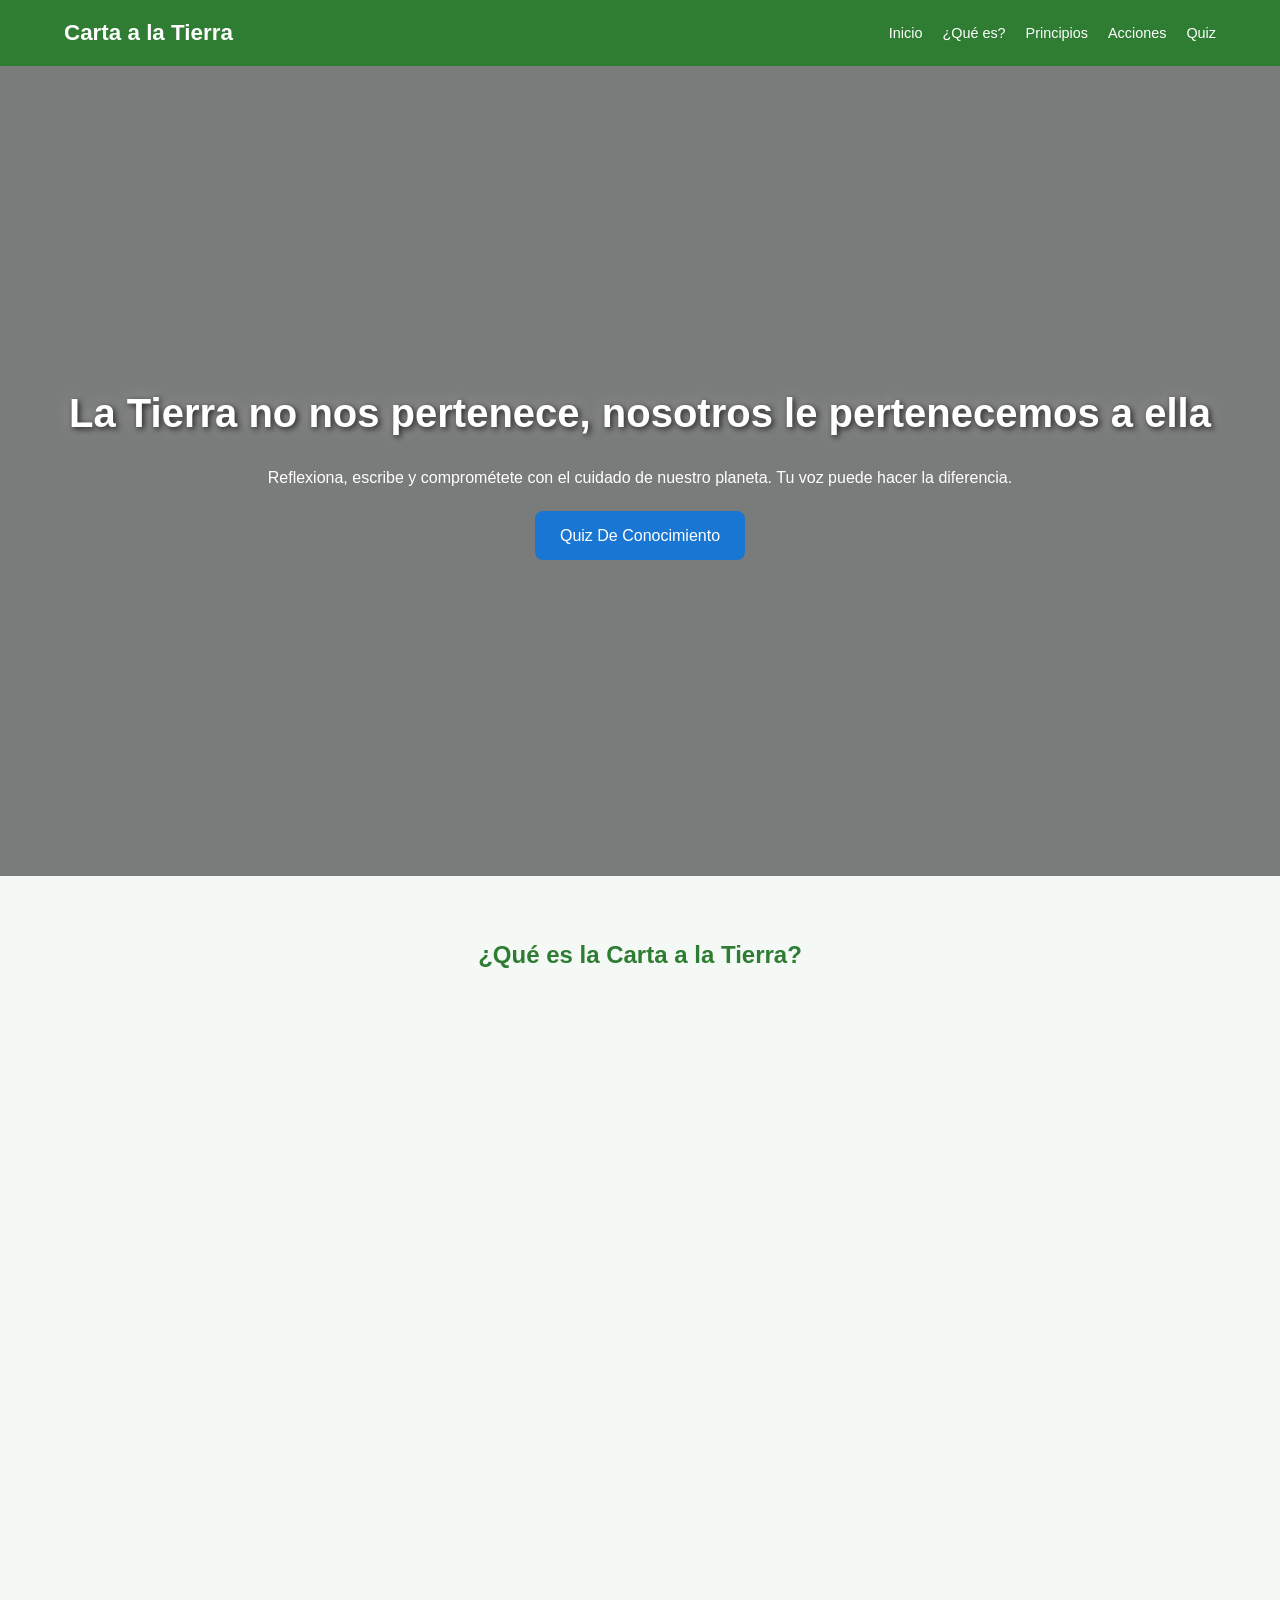
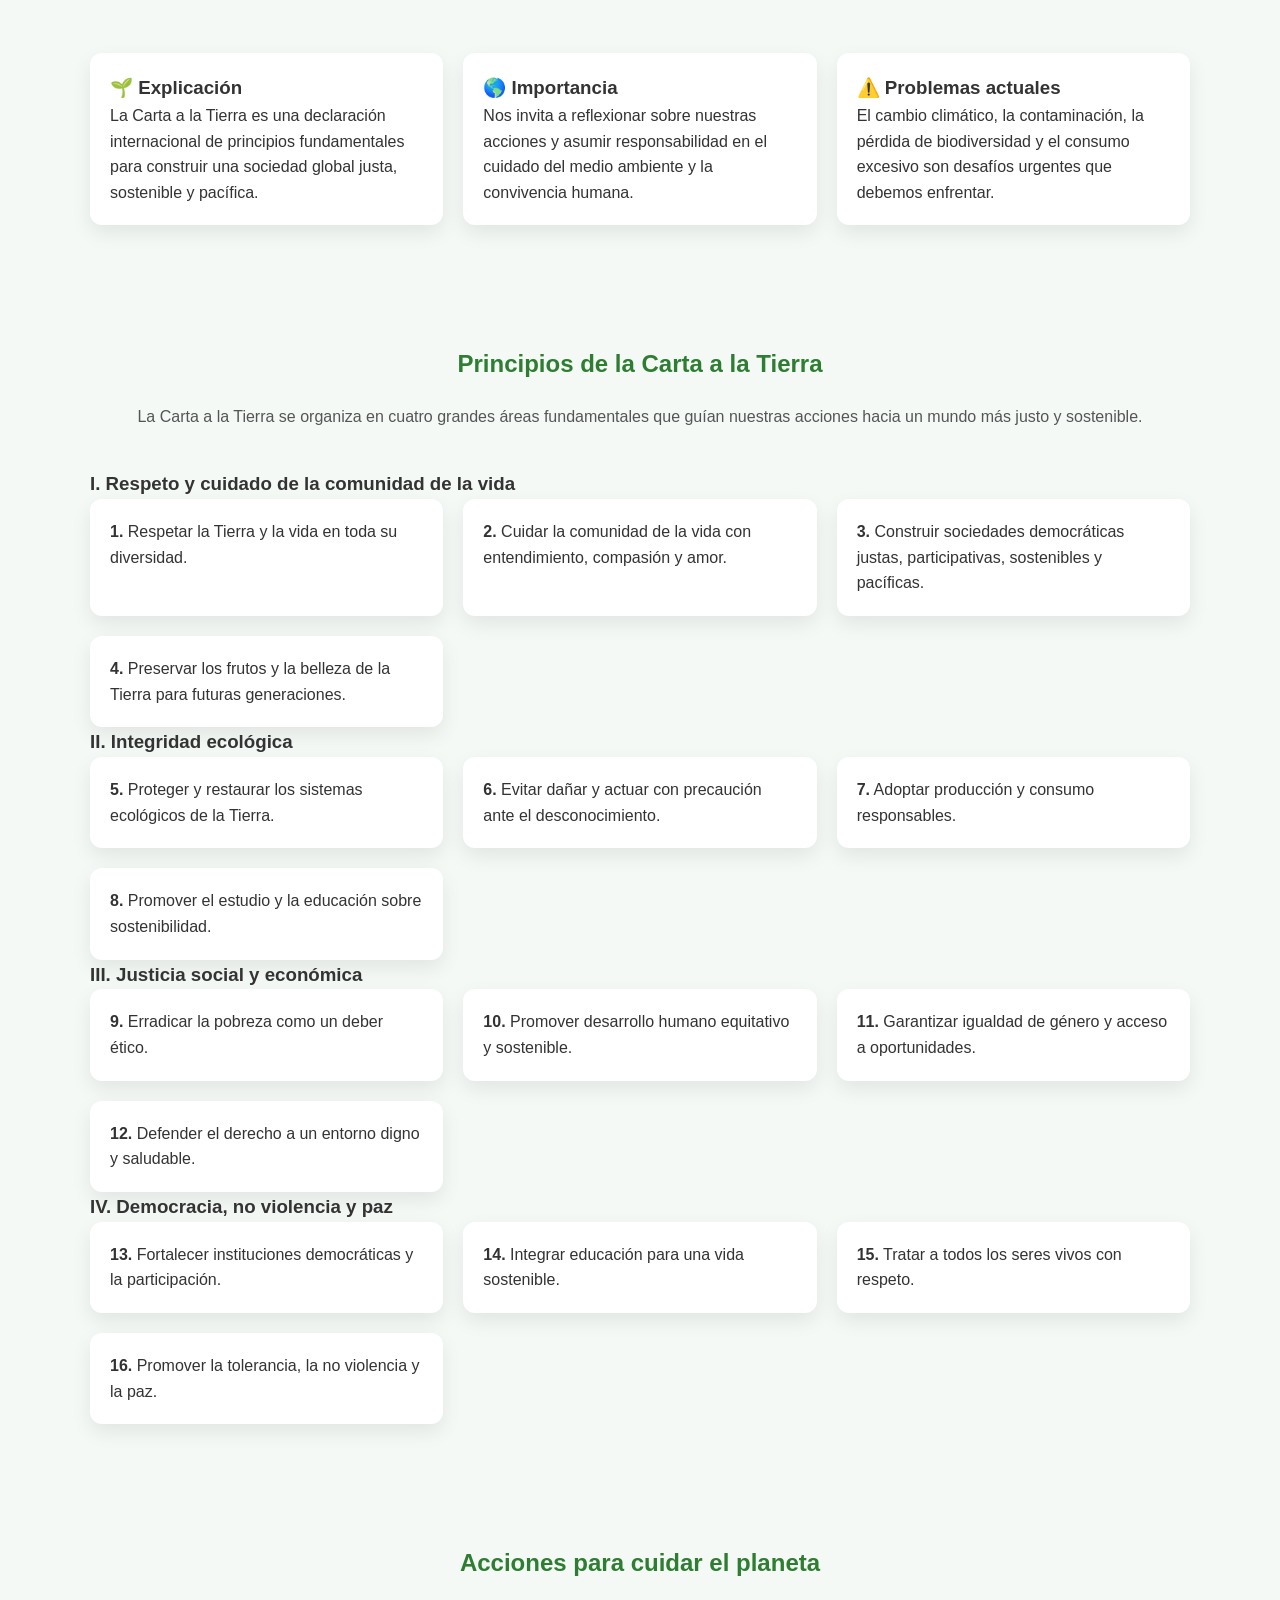
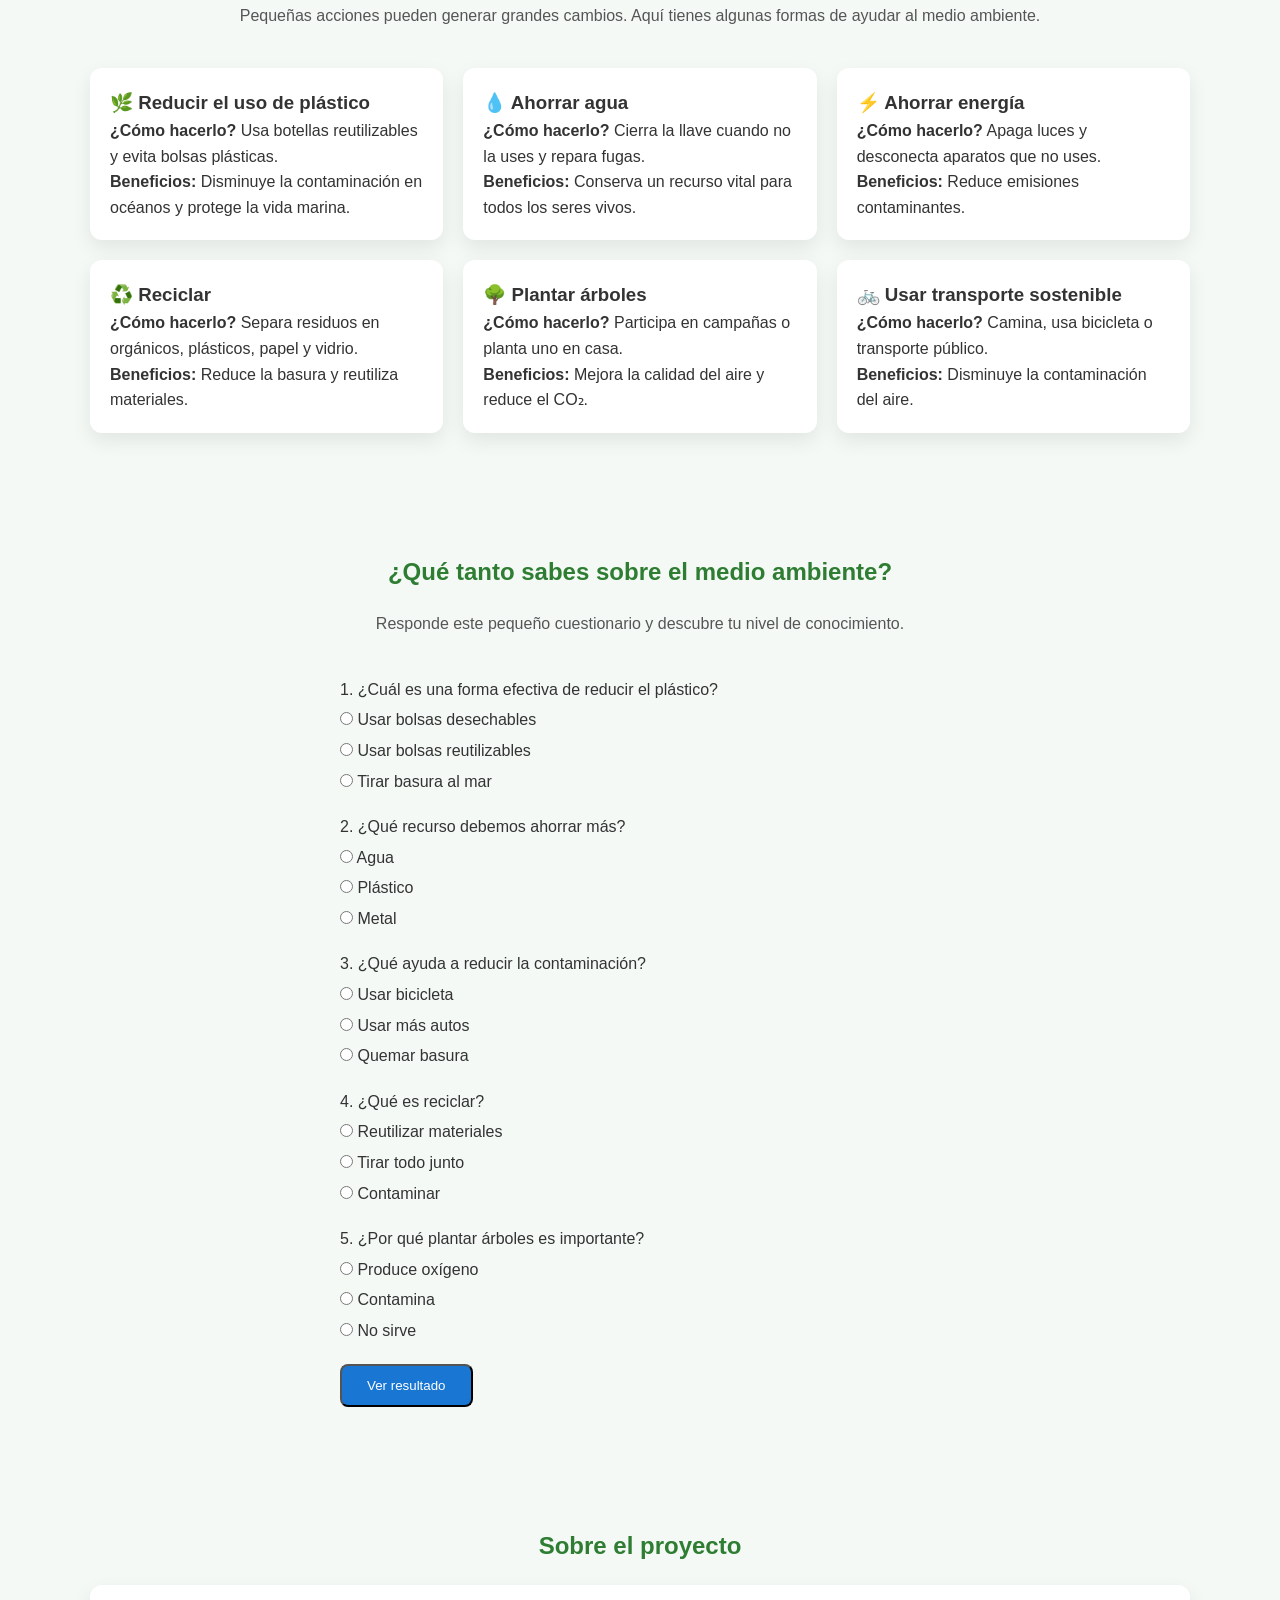
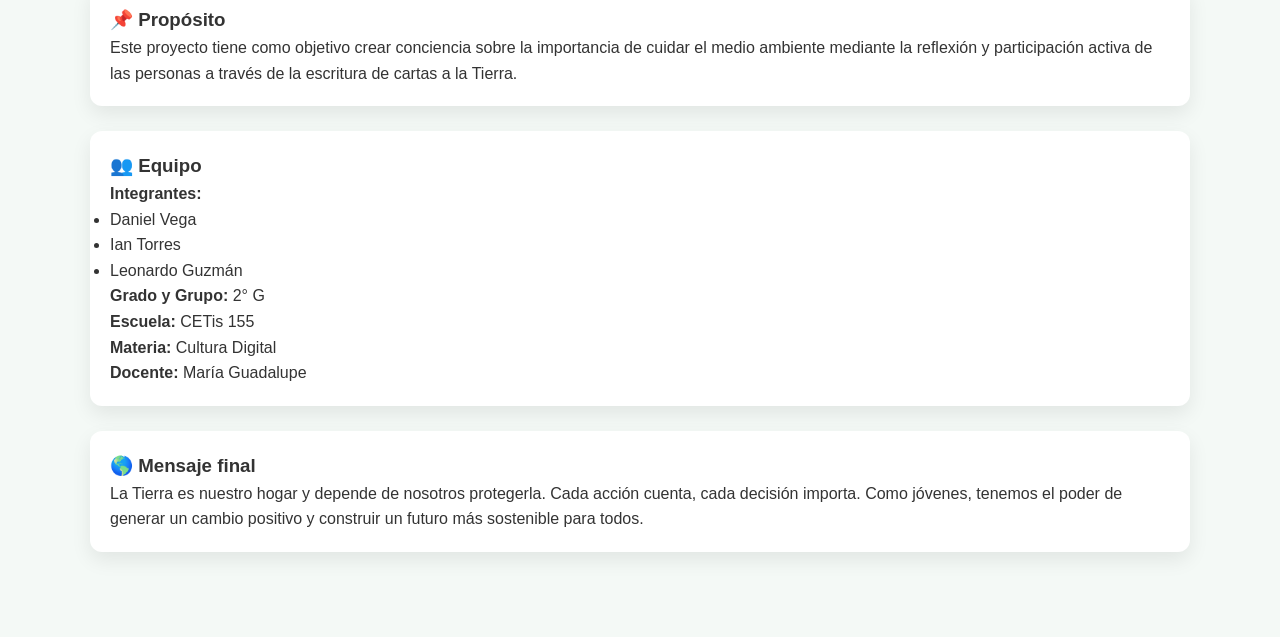
<file: index.html>
<!DOCTYPE html>
<html lang="es">
<head>
    <meta charset="UTF-8">
    <meta name="viewport" content="width=device-width, initial-scale=1.0">
    <title>Carta A La Tierra</title>
    <link rel="stylesheet" href="styles.css">
</head>
<body>

<header class="header">
    <nav class="nav">
        <h1 class="logo">Carta a la Tierra</h1>
        <ul class="menu">
            <li><a href="#home">Inicio</a></li>
            <li><a href="#que-es">¿Qué es?</a></li>
            <li><a href="#principios">Principios</a></li>
            <li><a href="#acciones">Acciones</a></li>
            <li><a href="#quiz">Quiz</a></li>
        </ul>
    </nav>
</header>

<main>
    <!-- HOME -->
    <section id="home" class="home">
        <div class="home-content">
            <h2 class="titulo-home">La Tierra no nos pertenece, nosotros le pertenecemos a ella</h2>
            <p>
                Reflexiona, escribe y comprométete con el cuidado de nuestro planeta.
                Tu voz puede hacer la diferencia.
            </p>
            <a href="#quiz" class="btn">Quiz De Conocimiento</a>
        </div>
    </section>

<!-- v8myvlgU9XM Video Barca -->
    
<!-- ¿QUÉ ES LA CARTA A LA TIERRA? -->
<section id="que-es" class="que-es">
    
    <div class="container">
        <h2>¿Qué es la Carta a la Tierra?</h2>

        <!-- VIDEO -->
        <div class="video-container">
            <iframe width="560" height="315" 
                src="https://www.youtube.com/embed/eW6TTf6sg-Q" 
                title="YouTube Video Carta A La Tierra" 
                frameborder="0" 
                allow="accelerometer; autoplay; clipboard-write; encrypted-media; gyroscope; picture-in-picture" 
                allowfullscreen>
            </iframe>
        </div>

        <!-- CONTENIDO -->
        <div class="info-grid">

            <div class="info-card">
                <h3>🌱 Explicación</h3>
                <p>
                    La Carta a la Tierra es una declaración internacional de principios fundamentales 
                    para construir una sociedad global justa, sostenible y pacífica.
                </p>
            </div>

            <div class="info-card">
                <h3>🌎 Importancia</h3>
                <p>
                    Nos invita a reflexionar sobre nuestras acciones y asumir responsabilidad en el 
                    cuidado del medio ambiente y la convivencia humana.
                </p>
            </div>

            <div class="info-card">
                <h3>⚠️ Problemas actuales</h3>
                <p>
                    El cambio climático, la contaminación, la pérdida de biodiversidad y el consumo 
                    excesivo son desafíos urgentes que debemos enfrentar.
                </p>
            </div>

        </div>
    </div>

</section>

<!-- PRINCIPIOS -->
<section id="principios" class="principios">

    <div class="container">
        <h2>Principios de la Carta a la Tierra</h2>
        <p class="intro">
            La Carta a la Tierra se organiza en cuatro grandes áreas fundamentales 
            que guían nuestras acciones hacia un mundo más justo y sostenible.
        </p>

        <!-- I -->
        <div class="grupo-principios">
            <h3>I. Respeto y cuidado de la comunidad de la vida</h3>

            <div class="principios-grid">
                <div class="principio-card">
                    <p><strong>1.</strong> Respetar la Tierra y la vida en toda su diversidad.</p>
                </div>

                <div class="principio-card">
                    <p><strong>2.</strong> Cuidar la comunidad de la vida con entendimiento, compasión y amor.</p>
                </div>

                <div class="principio-card">
                    <p><strong>3.</strong> Construir sociedades democráticas justas, participativas, sostenibles y pacíficas.</p>
                </div>

                <div class="principio-card">
                    <p><strong>4.</strong> Preservar los frutos y la belleza de la Tierra para futuras generaciones.</p>
                </div>
            </div>
        </div>

        <!-- II -->
        <div class="grupo-principios">
            <h3>II. Integridad ecológica</h3>

            <div class="principios-grid">
                <div class="principio-card">
                    <p><strong>5.</strong> Proteger y restaurar los sistemas ecológicos de la Tierra.</p>
                </div>

                <div class="principio-card">
                    <p><strong>6.</strong> Evitar dañar y actuar con precaución ante el desconocimiento.</p>
                </div>

                <div class="principio-card">
                    <p><strong>7.</strong> Adoptar producción y consumo responsables.</p>
                </div>

                <div class="principio-card">
                    <p><strong>8.</strong> Promover el estudio y la educación sobre sostenibilidad.</p>
                </div>
            </div>
        </div>

        <!-- III -->
        <div class="grupo-principios">
            <h3>III. Justicia social y económica</h3>

            <div class="principios-grid">
                <div class="principio-card">
                    <p><strong>9.</strong> Erradicar la pobreza como un deber ético.</p>
                </div>

                <div class="principio-card">
                    <p><strong>10.</strong> Promover desarrollo humano equitativo y sostenible.</p>
                </div>

                <div class="principio-card">
                    <p><strong>11.</strong> Garantizar igualdad de género y acceso a oportunidades.</p>
                </div>

                <div class="principio-card">
                    <p><strong>12.</strong> Defender el derecho a un entorno digno y saludable.</p>
                </div>
            </div>
        </div>

        <!-- IV -->
        <div class="grupo-principios">
            <h3>IV. Democracia, no violencia y paz</h3>

            <div class="principios-grid">
                <div class="principio-card">
                    <p><strong>13.</strong> Fortalecer instituciones democráticas y la participación.</p>
                </div>

                <div class="principio-card">
                    <p><strong>14.</strong> Integrar educación para una vida sostenible.</p>
                </div>

                <div class="principio-card">
                    <p><strong>15.</strong> Tratar a todos los seres vivos con respeto.</p>
                </div>

                <div class="principio-card">
                    <p><strong>16.</strong> Promover la tolerancia, la no violencia y la paz.</p>
                </div>
            </div>
        </div>

    </div>

</section>


</section>

<!-- ACCIONES ECOLÓGICAS -->
<section id="acciones" class="acciones">

    <div class="container">
        <h2>Acciones para cuidar el planeta</h2>
        <p class="intro">
            Pequeñas acciones pueden generar grandes cambios. Aquí tienes algunas formas de ayudar al medio ambiente.
        </p>

        <div class="acciones-grid">

            <!-- ACCIÓN 1 -->
            <div class="accion-card">
                <h3>🌿 Reducir el uso de plástico</h3>
                <p><strong>¿Cómo hacerlo?</strong> Usa botellas reutilizables y evita bolsas plásticas.</p>
                <p><strong>Beneficios:</strong> Disminuye la contaminación en océanos y protege la vida marina.</p>
            </div>

            <!-- ACCIÓN 2 -->
            <div class="accion-card">
                <h3>💧 Ahorrar agua</h3>
                <p><strong>¿Cómo hacerlo?</strong> Cierra la llave cuando no la uses y repara fugas.</p>
                <p><strong>Beneficios:</strong> Conserva un recurso vital para todos los seres vivos.</p>
            </div>

            <!-- ACCIÓN 3 -->
            <div class="accion-card">
                <h3>⚡ Ahorrar energía</h3>
                <p><strong>¿Cómo hacerlo?</strong> Apaga luces y desconecta aparatos que no uses.</p>
                <p><strong>Beneficios:</strong> Reduce emisiones contaminantes.</p>
            </div>

            <!-- ACCIÓN 4 -->
            <div class="accion-card">
                <h3>♻️ Reciclar</h3>
                <p><strong>¿Cómo hacerlo?</strong> Separa residuos en orgánicos, plásticos, papel y vidrio.</p>
                <p><strong>Beneficios:</strong> Reduce la basura y reutiliza materiales.</p>
            </div>

            <!-- ACCIÓN 5 -->
            <div class="accion-card">
                <h3>🌳 Plantar árboles</h3>
                <p><strong>¿Cómo hacerlo?</strong> Participa en campañas o planta uno en casa.</p>
                <p><strong>Beneficios:</strong> Mejora la calidad del aire y reduce el CO₂.</p>
            </div>

            <!-- ACCIÓN 6 -->
            <div class="accion-card">
                <h3>🚲 Usar transporte sostenible</h3>
                <p><strong>¿Cómo hacerlo?</strong> Camina, usa bicicleta o transporte público.</p>
                <p><strong>Beneficios:</strong> Disminuye la contaminación del aire.</p>
            </div>

        </div>

    </div>

</section>

<!-- QUIZ AMBIENTAL -->
<section id="quiz" class="quiz">

    <div class="container">
        <h2>¿Qué tanto sabes sobre el medio ambiente?</h2>
        <p class="intro">
            Responde este pequeño cuestionario y descubre tu nivel de conocimiento.
        </p>

        <form id="formQuiz" class="formulario">

            <!-- PREGUNTA 1 -->
            <div class="pregunta">
                <p>1. ¿Cuál es una forma efectiva de reducir el plástico?</p>
                <label><input type="radio" name="p1" value="0"> Usar bolsas desechables</label>
                <label><input type="radio" name="p1" value="1"> Usar bolsas reutilizables</label>
                <label><input type="radio" name="p1" value="0"> Tirar basura al mar</label>
            </div>

            <!-- PREGUNTA 2 -->
            <div class="pregunta">
                <p>2. ¿Qué recurso debemos ahorrar más?</p>
                <label><input type="radio" name="p2" value="1"> Agua</label>
                <label><input type="radio" name="p2" value="0"> Plástico</label>
                <label><input type="radio" name="p2" value="0"> Metal</label>
            </div>

            <!-- PREGUNTA 3 -->
            <div class="pregunta">
                <p>3. ¿Qué ayuda a reducir la contaminación?</p>
                <label><input type="radio" name="p3" value="1"> Usar bicicleta</label>
                <label><input type="radio" name="p3" value="0"> Usar más autos</label>
                <label><input type="radio" name="p3" value="0"> Quemar basura</label>
            </div>

            <!-- PREGUNTA 4 -->
            <div class="pregunta">
                <p>4. ¿Qué es reciclar?</p>
                <label><input type="radio" name="p4" value="1"> Reutilizar materiales</label>
                <label><input type="radio" name="p4" value="0"> Tirar todo junto</label>
                <label><input type="radio" name="p4" value="0"> Contaminar</label>
            </div>

            <!-- PREGUNTA 5 -->
            <div class="pregunta">
                <p>5. ¿Por qué plantar árboles es importante?</p>
                <label><input type="radio" name="p5" value="1"> Produce oxígeno</label>
                <label><input type="radio" name="p5" value="0"> Contamina</label>
                <label><input type="radio" name="p5" value="0"> No sirve</label>
            </div>

            <!-- BOTÓN -->
            <button type="submit" class="btn">Ver resultado</button>

        </form>

        <!-- RESULTADO -->
        <div id="resultadoQuiz" class="resultado-quiz" style="display: none;">
            <h3>Tu resultado</h3>
            <p id="puntaje"></p>
        </div>

    </div>

</section>

<!-- SOBRE EL PROYECTO -->
<section id="sobre" class="sobre">

    <div class="container">
        <h2>Sobre el proyecto</h2>

        <!-- PROPÓSITO -->
        <div class="sobre-card">
            <h3>📌 Propósito</h3>
            <p>
                Este proyecto tiene como objetivo crear conciencia sobre la importancia 
                de cuidar el medio ambiente mediante la reflexión y participación activa 
                de las personas a través de la escritura de cartas a la Tierra.
            </p>
        </div>

        <!-- AUTORES -->
        <div class="sobre-card">
            <h3>👥 Equipo</h3>
            <p><strong>Integrantes:</strong></p>
            <ul>
                <li>Daniel Vega</li>
                <li>Ian Torres</li>
                <li>Leonardo Guzmán</li>
            </ul>

            <p><strong>Grado y Grupo:</strong> 2° G</p>
            <p><strong>Escuela:</strong> CETis 155</p>
            <p><strong>Materia:</strong> Cultura Digital</p>
            <p><strong>Docente:</strong> María Guadalupe</p>
        </div>

        <!-- MENSAJE FINAL -->
        <div class="sobre-card">
            <h3>🌎 Mensaje final</h3>
            <p>
                La Tierra es nuestro hogar y depende de nosotros protegerla. 
                Cada acción cuenta, cada decisión importa. 
                Como jóvenes, tenemos el poder de generar un cambio positivo 
                y construir un futuro más sostenible para todos.
            </p>
        </div>

    </div>

</section>

</main>

<script src="script.js"></script>
</body>
</html>
</file>
<file: styles.css>
/* =========================
   🎯 RESET
========================= */
* {
    margin: 0;
    padding: 0;
    box-sizing: border-box;
}

/* =========================
   🌍 VARIABLES (PALETA)
========================= */
:root {
    --verde: #2E7D32;
    --verde-claro: #66BB6A;
    --azul: #1976D2;
    --fondo: #f4f9f6;
    --blanco: #ffffff;
    --gris: #555;
    --sombra: 0 8px 20px rgba(0,0,0,0.08);
}

/* =========================
   GENERAL
========================= */
body {
    font-family: 'Segoe UI', sans-serif;
    background: var(--fondo);
    color: #333;
    line-height: 1.6;
}

.container {
    width: 90%;
    max-width: 1100px;
    margin: auto;
    padding: 60px 0;
}



h2 {
    text-align: center;
    margin-bottom: 20px;
    color: var(--verde);
}

.intro {
    text-align: center;
    color: var(--gris);
    margin-bottom: 40px;
}

/* =========================
   🧭 NAV
========================= */
.header {
    background: var(--verde);
    position: sticky;
    top: 0;
    z-index: 1000;
}

.nav {
    display: flex;
    justify-content: space-between;
    align-items: center;
    padding: 15px 5%;
}

.logo {
    color: white;
    font-size: 1.4rem;
    font-weight: bold;
}

.menu {
    list-style: none;
    display: flex;
    gap: 20px;
}

.menu a {
    color: white;
    text-decoration: none;
    font-size: 0.9rem;
    transition: 0.3s;
}

.menu a:hover {
    opacity: 0.7;
}

/* =========================
   🏠 HOME
========================= */
.home {
    height: 90vh;
    display: flex;
    justify-content: center;
    align-items: center;
    text-align: center;

    background: linear-gradient(rgba(0,0,0,0.5), rgba(0,0,0,0.5)),
    url('https://images.unsplash.com/photo-1501004318641-b39e6451bec6');
    background-size: cover;
    background-position: center;

    color: white;
}


.titulo-home {
  color: #ffffff;
  font-size: 2.5rem;
  font-weight: 800;
  text-align: center;

   margin-bottom:20px;
   
  text-shadow: 
    2px 2px 6px rgba(0,0,0,0.8),
    0px 0px 15px rgba(255,255,255,0.3);
}

.home p {
    margin-bottom: 20px;
}

/* =========================
   🔘 BOTONES
========================= */
.btn {
    background: var(--azul);
    color: white;
    padding: 12px 25px;
    border-radius: 8px;
    text-decoration: none;
    display: inline-block;
    transition: 0.3s;
}

.btn:hover {
    transform: translateY(-3px);
    background: #0d47a1;
}

/* =========================
   🎥 VIDEO
========================= */
.video-container {
    position: relative;
    padding-bottom: 56.25%;
    margin-bottom: 40px;
}

.video-container iframe {
    position: absolute;
    width: 100%;
    height: 100%;
    border-radius: 10px;
}

/* =========================
   🧩 GRIDS
========================= */
.info-grid,
.principios-grid,
.acciones-grid,
.cartas-grid,
.impacto-grid {
    display: grid;
    gap: 20px;
}

/* =========================
   🧱 CARDS
========================= */
.info-card,
.principio-card,
.accion-card,
.carta-card,
.impacto-card,
.sobre-card {
    background: var(--blanco);
    padding: 20px;
    border-radius: 12px;
    box-shadow: var(--sombra);
    transition: 0.3s;
}

.info-card:hover,
.principio-card:hover,
.accion-card:hover {
    transform: translateY(-6px);
}

/* =========================
   📝 FORMULARIOS
========================= */
.formulario {
    max-width: 600px;
    margin: auto;
}

.form-group {
    margin-bottom: 15px;
}

.form-group input,
.form-group textarea,
.form-group select {
    width: 100%;
    padding: 12px;
    border-radius: 8px;
    border: 1px solid #ccc;
    transition: 0.2s;
}

.form-group input:focus,
.form-group textarea:focus,
.form-group select:focus {
    border-color: var(--verde);
    outline: none;
}

textarea {
    resize: none;
}

/* =========================
   💌 CARTAS
========================= */
.carta-card {
    cursor: pointer;
}

.carta-detalle {
    display: none;
    margin-top: 10px;
}

.carta-card.active .carta-detalle {
    display: block;
}

.btn-like {
    background: #e91e63;
    color: white;
    padding: 8px;
    border-radius: 6px;
    margin-top: 10px;
}

/* =========================
   📊 IMPACTO
========================= */
.numero {
    font-size: 2rem;
    color: var(--azul);
}

/* =========================
   🔵 GRÁFICA
========================= */
.grafica-circular {
    display: flex;
    justify-content: center;
    margin-top: 20px;
}

.circulo {
    width: 130px;
    height: 130px;
    border-radius: 50%;
    display: flex;
    align-items: center;
    justify-content: center;
    font-weight: bold;
    background: conic-gradient(var(--verde) 0%, #ddd 0%);
}

/* =========================
   🧠 QUIZ
========================= */
.pregunta {
    margin-bottom: 20px;
}

.pregunta label {
    display: block;
    margin-top: 5px;
}

/* =========================
   📌 SOBRE
========================= */
.sobre-card {
    margin-bottom: 25px;
}

/* =========================
   📱 RESPONSIVE
========================= */

/* TABLET */
@media (min-width: 600px) {
    .info-grid,
    .acciones-grid {
        grid-template-columns: repeat(2, 1fr);
    }
}

/* PC */
@media (min-width: 900px) {
    .info-grid,
    .principios-grid,
    .acciones-grid,
    .cartas-grid,
    .impacto-grid {
        grid-template-columns: repeat(3, 1fr);
    }
}

/* MÓVIL */
@media (max-width: 768px) {

    .menu {
        flex-direction: column;
        background: var(--verde);
        position: absolute;
        top: 60px;
        right: 0;
        width: 200px;
        display: none;
    }

    .menu.active {
        display: flex;
    }

}

/* =========================
   ✨ ANIMACIONES
========================= */
.animado {
    opacity: 0;
    transform: translateY(40px);
    transition: 0.6s;
}

.animado.visible {
    opacity: 1;
    transform: translateY(0);
}
</file>
